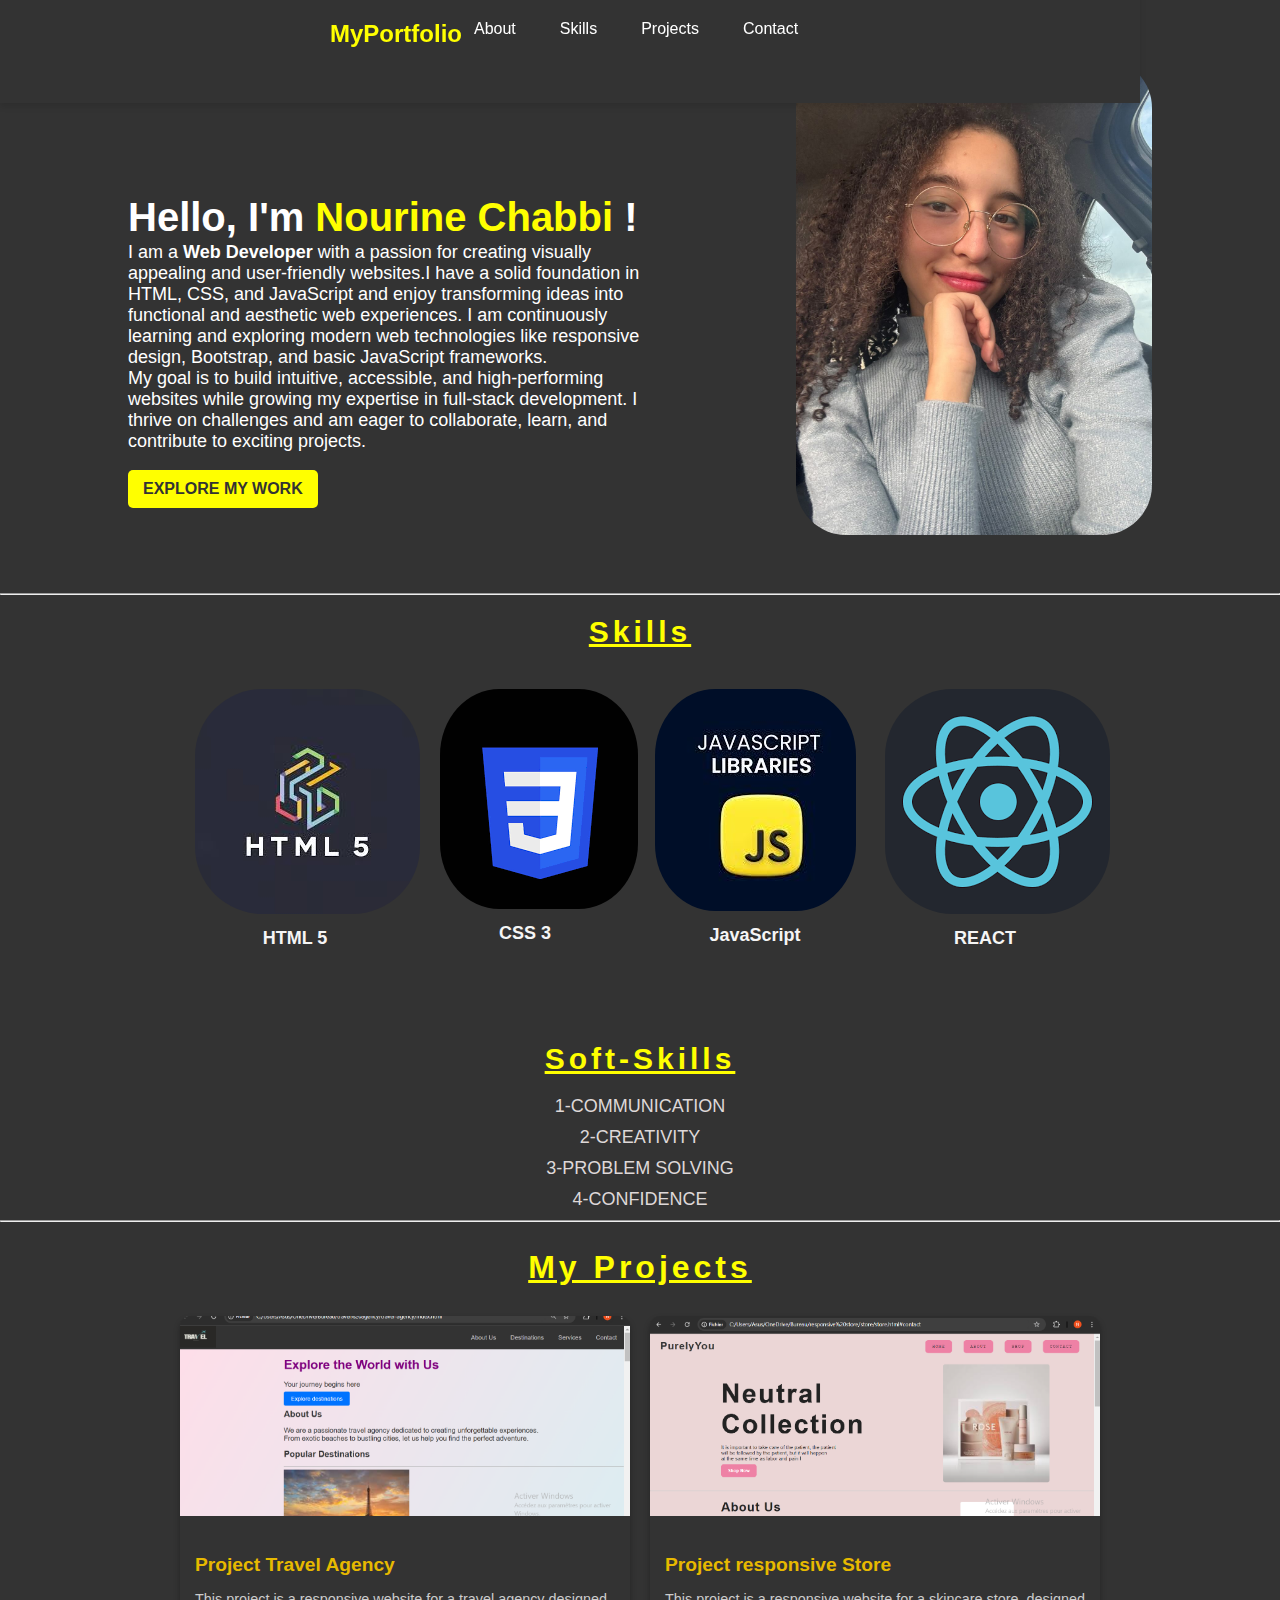
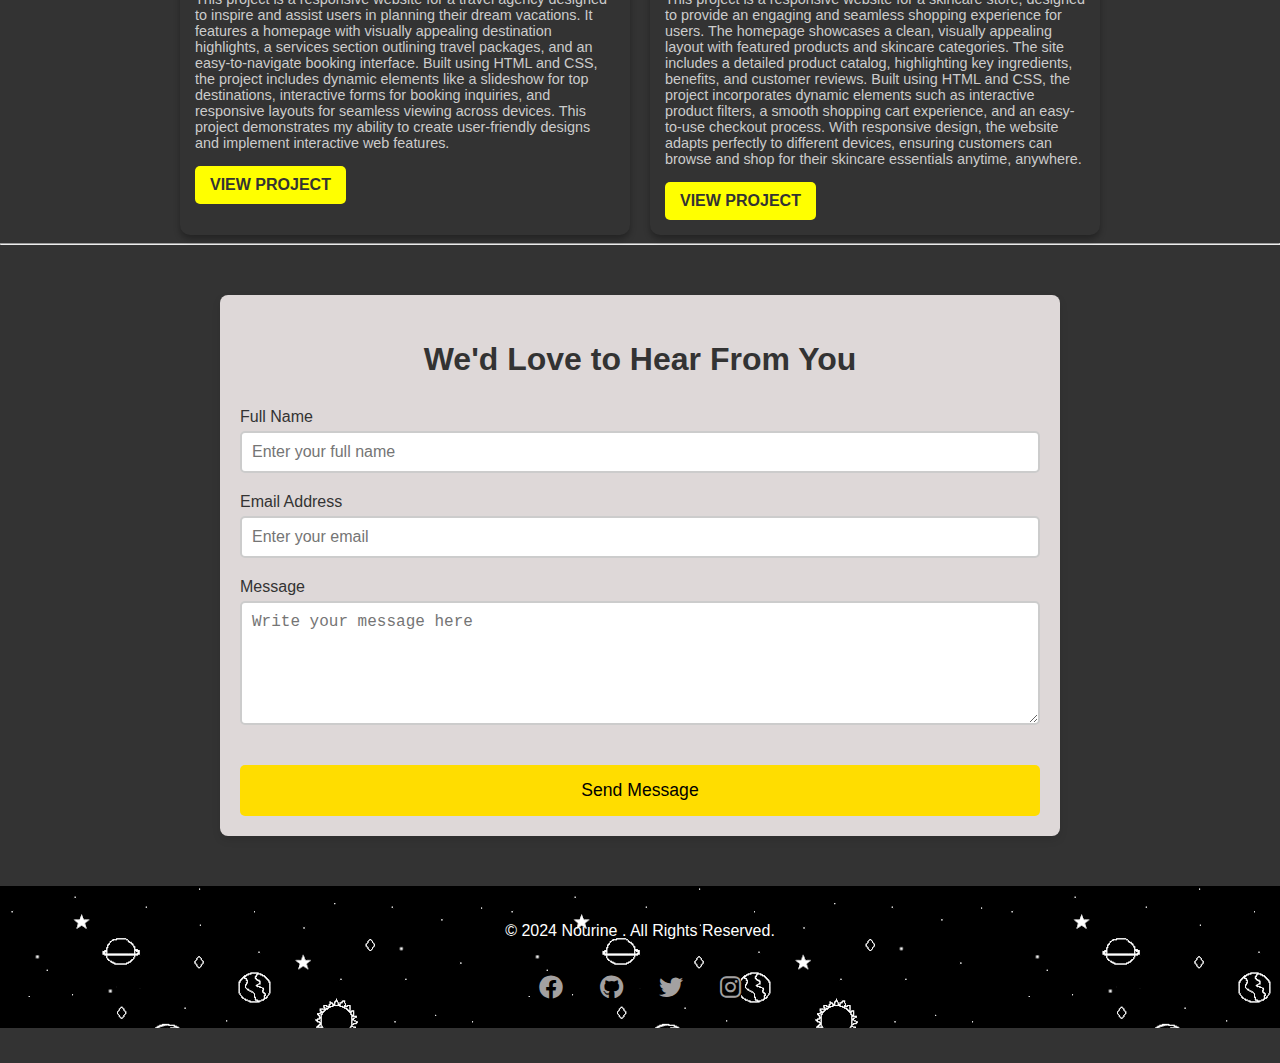
<file: index.html>
<!DOCTYPE html>
<html lang="en">
<head>
    <meta charset="UTF-8">
    <meta name="viewport" content="width=device-width, initial-scale=1.0">
    <link rel="stylesheet" href="style.css">
    <link href="https://cdnjs.cloudflare.com/ajax/libs/font-awesome/6.0.0-beta3/css/all.min.css" rel="stylesheet">
    <title>Portfolio </title>
</head>
<body>

    <!--header nav-->
    <header>
        <nav class="navbar" style="  position: fixed;">
            <div class="logo">MyPortfolio</div>
            <ul class="nav-links">
                <li><a href="#about">About</a></li>
                <li><a href="#skills">Skills</a></li>
                <li><a href="#projects">Projects</a></li>
                <li><a href="#contact">Contact</a></li>
            </ul>
        </nav>
    </header>

    <!--about section-->
  <section id="about" class="home-section">
    <div class="container" style="margin-top: 15%;">
      <div class="content">
        <h1 class="h">Hello, I'm <span class="highlight">Nourine Chabbi </span>!</h1>
        <p class="he">
          I am a <strong>Web Developer</strong> with a passion for creating
          visually appealing and user-friendly websites.I have a solid foundation in HTML, CSS, and JavaScript and enjoy transforming ideas into functional and aesthetic web experiences. I am continuously learning and exploring modern web technologies like responsive design, Bootstrap, and basic JavaScript frameworks. <br> My goal is to build intuitive, accessible, and high-performing websites while growing my expertise in full-stack development. I thrive on challenges and am eager to collaborate, learn, and contribute to exciting projects.
        </p>
        <a href="#projects" class="btn">Explore My Work</a>
      </div>
      <div class="image">
        <img src="nourine.png" alt="Nourine" class="img">
      </div>
    </div>
  </section>

  <!--Skills section-->
  <hr>
  <section id="skills">
    <h1 class="t">Skills</h1>
        <div class="the-logo">
            <div class="logoo">
                <img src="html.jpg" alt="logo 1" class="number-logo">
                <p class="logo-name">HTML 5</p>
            </div>
            <div class="logoo">
                <img src="css.png" alt="logo 2" class="number-logo2">
                <p class="logo-name">CSS 3</p>
            </div>
            <div class="logoo">
                <img src="js.jpg" alt="logo 3" class="number-logo">
                <p class="logo-name">JavaScript</p>
            </div>
            <div class="logoo">
                <img src="react.png" alt="logo 4" class="number-logo">
                <p class="logo-name">REACT</p>
            </div>
        </div>
        <div class="communication">
            <h1 class="Soft-Skills">Soft-Skills</h1>
            <div class="basic">
                <center><ul>
                    <li>1-COMMUNICATION</li>
                    <li>2-CREATIVITY</li>
                    <li>3-PROBLEM SOLVING</li>
                    <li>4-CONFIDENCE</li>
                </ul></center>
            </div>
        </div>
  </section>

  <!--project section-->
  <hr>
  <section id="projects" class="projet">
    <h2 class="section-title">My Projects</h2>
    <div class="projects-container">
        <div class="project-card">
            <img src="1.png" alt="Project 1 Screenshot" class="project-image">
            <div class="project-info">
                <h3 class="title-project">Project Travel Agency</h3>
                <p class="p">This project is a responsive website for a travel agency designed to inspire and assist users in planning their dream vacations. It features a homepage with visually appealing destination highlights, a services section outlining travel packages, and an easy-to-navigate booking interface. Built using HTML and CSS, the project includes dynamic elements like a slideshow for top destinations, interactive forms for booking inquiries, and responsive layouts for seamless viewing across devices. This project demonstrates my ability to create user-friendly designs and implement interactive web features.</p>
                <a href="agency.html" class="btn">View Project</a>
            </div>
        </div>
        <div class="project-card">
            <img src="2.png" alt="Project 2 Screenshot" class="project-image">
            <div class="project-info">
                <h3 class="title-project">Project responsive Store</h3>
                <p class="p">This project is a responsive website for a skincare store, designed to provide an engaging and seamless shopping experience for users. The homepage showcases a clean, visually appealing layout with featured products and skincare categories. The site includes a detailed product catalog, highlighting key ingredients, benefits, and customer reviews. Built using HTML and CSS, the project incorporates dynamic elements such as interactive product filters, a smooth shopping cart experience, and an easy-to-use checkout process. With responsive design, the website adapts perfectly to different devices, ensuring customers can browse and shop for their skincare essentials anytime, anywhere. </p>
                <a href="store.html" class="btn">View Project</a>
            </div>
        </div>
    </div>
  </section>

  <!--contact section-->
  <hr>
  <section class="contact-container" id="contact">
    <h2 class="contact-title">We'd Love to Hear From You</h2>
    <form class="contact-form" action="#" method="POST">
        <div class="form-group">
            <label for="name">Full Name</label>
            <input type="text" id="name" name="name" placeholder="Enter your full name" required>
        </div>
        <div class="form-group">
            <label for="email">Email Address</label>
            <input type="email" id="email" name="email" placeholder="Enter your email" required>
        </div>
        <div class="form-group">
            <label for="message">Message</label>
            <textarea id="message" name="message" placeholder="Write your message here" required></textarea>
        </div>
        <button type="submit" class="submit-btn" onclick="verif()">Send Message</button>
    </form>
</section>

<!--footer-->
<footer class="simple-footer">
    <div class="footer-content">
        <p>&copy; 2024 Nourine . All Rights Reserved.</p>
        <div class="social-icons">
            <a href="https://www.facebook.com/nourine.chabbi.1" target="_blank" class="social-icon">
                <i class="fab fa-facebook"></i>
            </a>
            <a href="https://github.com/NourineChabbi" target="_blank" class="social-icon">
                <i class="fab fa-github"></i>
            </a>
            <a href="https://twitter.com" target="_blank" class="social-icon">
                <i class="fab fa-twitter"></i>
            </a>
            <a href="https://www.instagram.com/ur___nourine_/" target="_blank" class="social-icon">
                <i class="fab fa-instagram"></i>
            </a>
        </div>
    </div>
</footer>
<script src="script.js"></script>
</body>
</html>
</file>
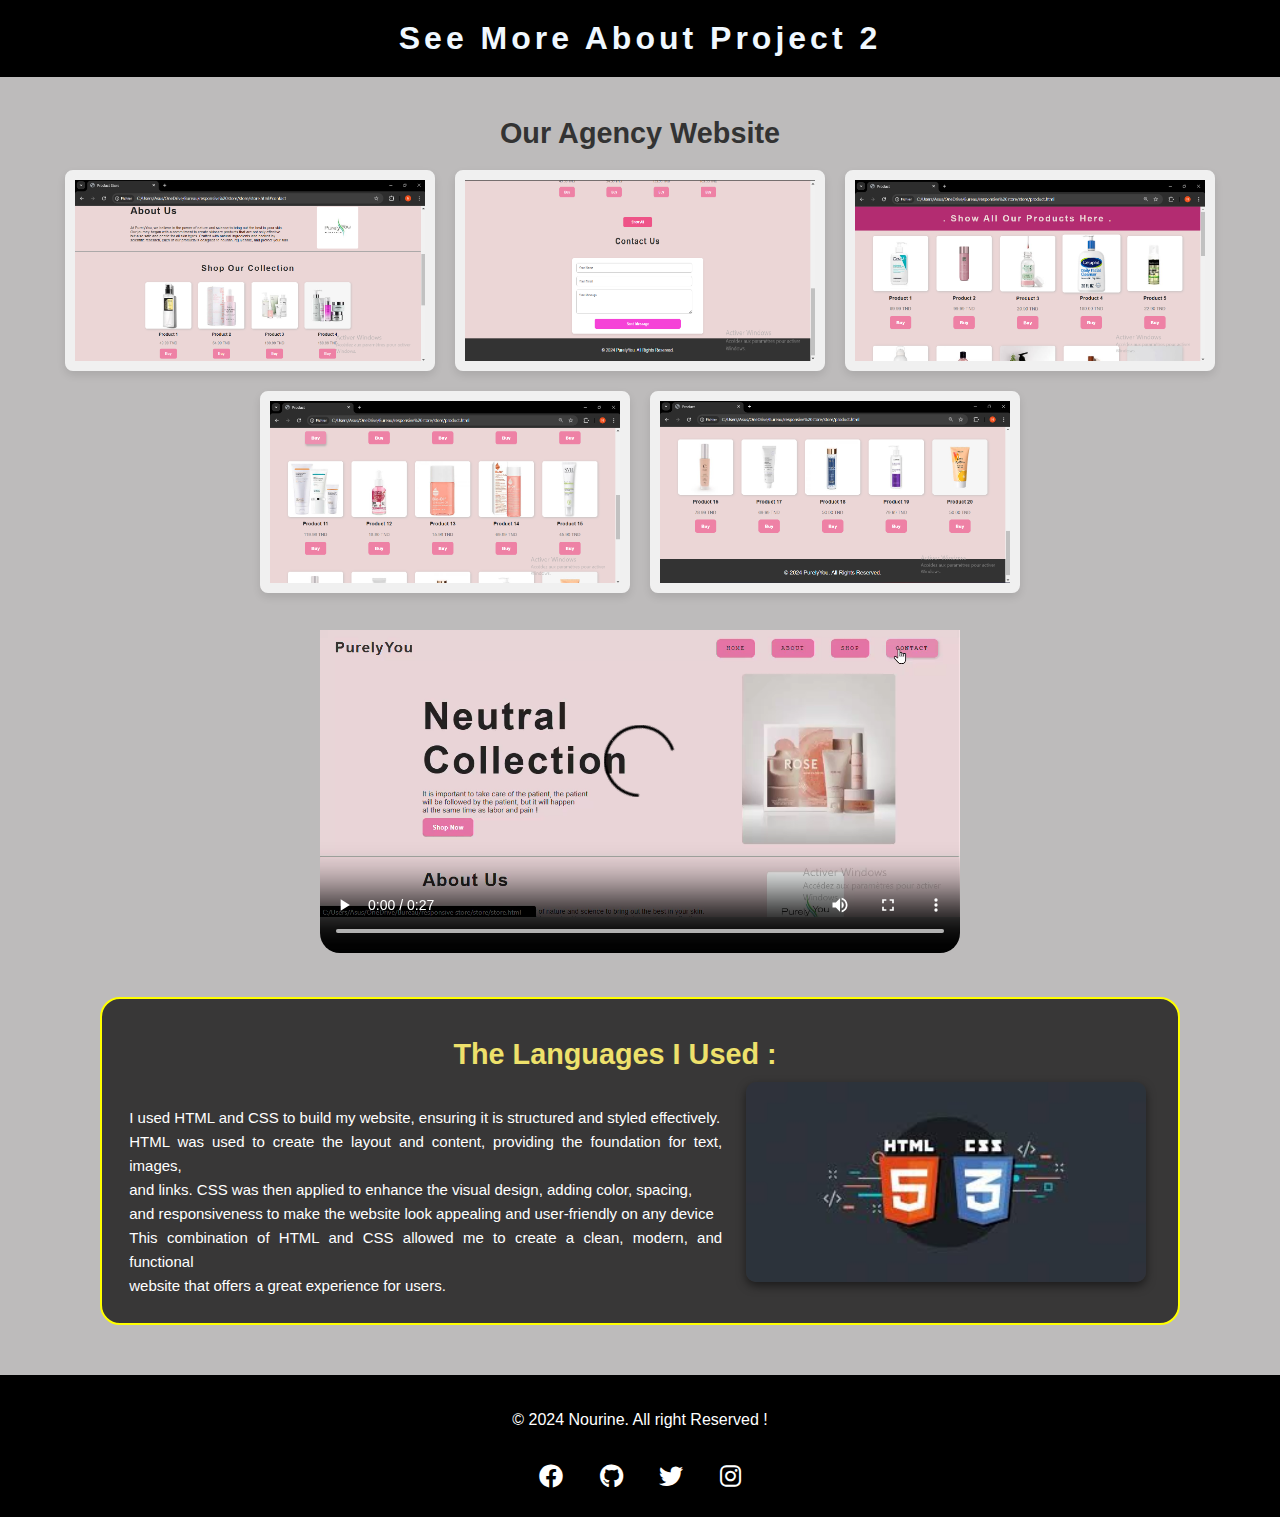
<file: store.html>
<!DOCTYPE html>
<html lang="en">
<head>
    <meta charset="UTF-8">
    <meta name="viewport" content="width=device-width, initial-scale=1.0">
    <title>Document</title>
    <link rel="stylesheet" href="main2.css">
    <link href="https://cdnjs.cloudflare.com/ajax/libs/font-awesome/6.0.0-beta3/css/all.min.css" rel="stylesheet">
</head>
<body>
    
    <!--header-->
    <header>
        <h1 class="title">See More About Project 2 </h1>
    </header>

    <!--section 1-->
    <section class="screenshot-container">
        <h2 class="screenshot-title">Our Agency Website</h2>
        <div class="screenshots">
            <img src="a.png" alt="Screenshot 1" class="screenshot">
            <img src="b.png" alt="Screenshot 2" class="screenshot">
            <img src="c.png" alt="Screenshot 3" class="screenshot">
            <img src="d.png" alt="Screenshot 4" class="screenshot">
            <img src="e.png" alt="Screenshot 5" class="screenshot">
        </div>
            <video controls width="640" height="360" class="vid">
                <source src="video 2.mp4" type="video/mp4">
                Your browser does not support the video tag.
            </video>
    </section>

    <!--section 2-->
    <section class="languages-container">
        <h2 class="language-title">The Languages I Used :</h2>
        <div class="content">
            <p class="paragraph">I used HTML and CSS to build my website, ensuring it is structured and styled effectively. <br> HTML was used to create the layout and content, providing the foundation for text, images, <br>and links. CSS was then applied to enhance the visual design, adding color, spacing, <br>and responsiveness to make the website look appealing and user-friendly on any device <br>This combination of HTML and CSS allowed me to create a clean, modern, and functional <br>website that offers a great experience for users.</p>
            <div class="images">
                <img src="HC.jpg" alt="html and css" class="img">
            </div>
        </div>
    </section>

    <!--footer-->
    <footer>
        <p>&copy; 2024 Nourine. All right Reserved ! </p>
        <div class="social-icons">
            <a href="https://www.facebook.com/nourine.chabbi.1" target="_blank" class="social-icon">
                <i class="fab fa-facebook"></i>
            </a>
            <a href="https://github.com/NourineChabbi" target="_blank" class="social-icon">
                <i class="fab fa-github"></i>
            </a>
            <a href="https://twitter.com" target="_blank" class="social-icon">
                <i class="fab fa-twitter"></i>
            </a>
            <a href="https://www.instagram.com/ur___nourine_/" target="_blank" class="social-icon">
                <i class="fab fa-instagram"></i>
            </a>
        </div>
    </footer>
</body>
</html>
</file>
<file: style.css>
html{
    scroll-behavior: smooth;
}

body, ul, li, a {
    margin: 0;
    padding: 0;
    list-style: none;
    text-decoration: none;
    background:#333;
    font-family: 'Roboto', sans-serif;
}

.navbar {
  
    display: flex;
    justify-content: space-between;
    align-items: center;
    padding:55px 330px;
    background-color: #333;
    color: white;
    box-shadow: 0 4px 6px rgba(0, 0, 0, 0.1);
}

.logo {
    font-size: 1.5rem;
    font-weight: bold;
    font-family: 'Arial', sans-serif;
    color: yellow;
}

.nav-links {
    display: flex;
    gap: 20px;
}

.nav-links li {
    font-size: 1rem;
    position: relative;
}

.nav-links a {
    color: white;
    font-family:'Lucida Sans', 'Lucida Sans Regular', 'Lucida Grande', 'Lucida Sans Unicode', Geneva, Verdana, sans-serif;
    padding: 8px 12px;
    transition: all 0.3s ease-in-out;
}

.nav-links a:hover {
    background-color: #555;
    border-radius: 5px;
}

.container{
    color: white;
}

.home-section {
    display: flex;
    align-items: center;
    justify-content: space-between;
    padding: 50px 10%;
    background:#333;
    margin-top: -35px;
}

.home-section .content {
    max-width: 50%;
    color: white;
    text-align: left;
    padding-right: 20px;
}

.highlight {
    color: yellow;
}

.home-section .image {
    margin-top: -450px;
    display: flex;
    justify-content: flex-end;
}

.img{
    transition: transform 0.3s;
    height: auto;
}

.img:hover{
    transform:scale(1.05);
    box-shadow: 2px 2px 8px #bdbcbc;
}

.home-section .image img {
    max-width: 95%;
    border-radius: 50px;
}

.h{
    font-size: 40px;
    transition: transform 0.3s;
}

.h:hover{
    transform:scale(1.05);
}

.he{
    font-size: 18px;
    font-family:'Lucida Sans', 'Lucida Sans Regular', 'Lucida Grande', 'Lucida Sans Unicode', Geneva, Verdana, sans-serif;
    margin-top: -25px;
}

.t{
    text-align: center;
    color: yellow;
    font-size: 30px;
    letter-spacing: 4px;
    text-decoration: underline;
}

.the-logo {
    display: flex;
    justify-content: center;
    flex-wrap: wrap; 
    gap: 30px; 
    padding: 20px 50px; 
    margin-bottom: 45px;
}

.logoo {
    text-align: center;
    width: 200px;
    font-family: Arial, sans-serif;
    margin-bottom: 30px; 
}

.logo-name {
    font-size: 18px;
    font-weight: bold;
    color: whitesmoke;
    margin-top: 10px;
}

.number-logo{
    border-radius: 30%;
    transition: all 0.3s;
}

.number-logo:hover{
    transform: scale(1.05);
    box-shadow: 10px 10px 10px#555;
}

.number-logo2{
    border-radius: 30%;
    margin-left: 15px;
    transition: all 0.3s;
}

.number-logo2:hover{
    transform: scale(1.05);
    box-shadow: 10px 10px 10px#555;
}

.title-project{
    color: #e7b900;
}

.p{
    transition: all 0.3s;
}

.p:hover{
    transform: scale(1.03);
    color: #e7b900;
}

.Soft-Skills{
    text-align: center;
    color: yellow;
    font-size: 30px;
    letter-spacing: 4px;
    margin-top: -20px;
    text-decoration: underline;
}

li{
    color: #ded8d8;
    margin-bottom: 10px;
    font-family:'Segoe UI', Tahoma, Geneva, Verdana, sans-serif;
    font-size: 18px;
    font-weight: 500;
    transition: all 0.3s;
}

li:hover{
    color: #e7b900;
    transform: scale(1.15);
}
.project {
    padding: 50px 10%;
    background-color: #222;
    color: white;
    text-align: center;
}

.section-title {
    font-size: 2rem;
    margin-bottom: 30px;
    color: yellow;
    text-align: center;
    letter-spacing: 4px;
    text-decoration: underline;
}

.projects-container {
    display: flex;
    flex-wrap: wrap;
    gap: 20px;
    justify-content: center;
}

.project-card {
    background-color: #333;
    border-radius: 10px;
    overflow: hidden;
    width: 450px;
    box-shadow: 0 4px 6px rgba(0, 0, 0, 0.3);
    transition: transform 0.3s ease, box-shadow 0.3s ease;
}

.project-card:hover {
    transform: scale(1.05);
    box-shadow: 0 6px 10px rgba(0, 0, 0, 0.5);
}

.project-image {
    width: 100%;
    height: 200px;
    object-fit: cover;
}

.project-info {
    padding: 15px;
}

.project-info h3 {
    font-size: 1.2rem;
    margin-bottom: 10px;
}

.project-info p {
    font-size: 0.9rem;
    margin-bottom: 15px;
    color: #ccc;
}

.btn {
    display: inline-block;
    padding: 10px 15px;
    background-color: yellow;
    color: #333;
    font-weight: bold;
    text-transform: uppercase;
    border-radius: 5px;
    transition: background-color 0.5s ease;
}

.btn:hover {
    background-color: #e7b900;
    color: white;
}
.btn:active{
    opacity: 0.5;
}
.title {
    text-align: center;
    background-color: #333;
    padding: 20px;
    color: aliceblue;
    letter-spacing: 4px;
}

.contact-container {
    width: 80%;
    max-width: 800px;
    margin: 50px auto;
    padding: 20px;
    background-color: #ded8d8;
    border-radius: 8px;
    box-shadow: 0 4px 8px rgba(0, 0, 0, 0.1);
}

.contact-title {
    text-align: center;
    font-size: 2rem;
    color: #333;
    margin-bottom: 30px;
}

.contact-form {
    display: flex;
    flex-direction: column;
    gap: 20px;
}

.form-group {
    display: flex;
    flex-direction: column;
}

label {
    font-size: 1rem;
    color: #333;
    margin-bottom: 5px;
}

input, textarea {
    padding: 10px;
    font-size: 1rem;
    border: 2px solid #ccc;
    border-radius: 5px;
    outline: none;
    transition: border-color 0.3s ease-in-out;
}

input:focus, textarea:focus {
    border-color: yellow;
}

textarea {
    resize: vertical;
    min-height: 100px;
}

.submit-btn {
    background-color: #ffdd00;
    color: black;
    padding: 15px;
    border: none;
    border-radius: 5px;
    font-size: 1.1rem;
    cursor: pointer;
    transition: background-color 0.3s all;
    margin-top: 20px;
}

.submit-btn:hover {
    background-color: rgb(250, 250, 29);
}

.simple-footer {
    background:url(gif.gif) ;
    color: #fff;
    text-align: center;
    padding: 20px 0;
    margin-top: 50px;
    width: 100%;
}

.footer-content p {
    font-size: 1rem;
    margin-bottom: 10px;
}

.social-icons {
    margin-top: 10px;
    font-size: 50px;
}

.social-icon {
    color: rgb(163, 161, 161);
    font-size: 1.5rem;
    margin: 0 15px;
    text-decoration: none;
    transition: color 0.3s ease;
    background-color: black;
    transition: all 0.3s;
}
.social-icon:hover{
    color: #e7b900;
}
</file>
<file: main2.css>
body{
    margin: 0;
    padding: 0;
    background-color: rgb(189, 187, 187);
    font-family: Arial, Helvetica, sans-serif;
}

.title{
    text-align: center;
    background-color: black;
    padding: 20px;
    color: aliceblue;
    letter-spacing: 4px;
    margin: 0;
}

.screenshot-container {
    text-align: center;
    margin-top: 40px;
}

.screenshot-title {
    font-size: 1.8rem;
    color: #333;
    margin-bottom: 20px;
}

.screenshots {
    display: flex;
    justify-content: center; 
    gap: 20px; 
    flex-wrap: wrap; 
}

.screenshot {
    max-width: 100%;
    height: auto;
    border: 10px solid #f0f0f0;
    box-shadow: 0 4px 8px rgba(0, 0, 0, 0.1);
    border-radius: 8px;
    transition: transform 0.3s ease-in-out;
    width: 350px;
    cursor: zoom-in;
}
.screenshot:hover{
    transform:scale(1.05);
}

.vid{
    border-radius: 20px;
}

.languages-container{
    margin-top: 40px;
    background-color: #383737;
    margin-right: 100px;
    margin-left: 100px;
    border-radius: 20px;
    padding: 15px;
    border:solid yellow 2px;
    display: flex;
    flex-direction: column;
    align-items: center;
    text-align: center;
}

.content {
    display: flex;
    flex-direction: row;
    justify-content: space-between;
    align-items: center;
    gap: 20px; 
}

.language-title{
    font-size: 1.8rem;
    color: #eee16b;
    margin-bottom: 20px;
    margin-right: 50px;
}

.paragraph{
    color: #fff;
    font-size: 15px;
    line-height: 1.6;
    transition: transform 0.3s ease-in-out;
    text-align: justify;
}

.paragraph:hover{
    transform: scale(1.02);
}

.images {
    flex: 0 0 40%; 
}

.img {
    max-width: 100%;
    height: 200px;
    border-radius: 10px;
    box-shadow: 0 4px 10px rgba(0, 0, 0, 0.5);
    margin-top: -30px;
}

footer {
    background-color: black;
    color: #fff;
    text-align: center;
    padding: 20px 0;
    margin-top: 50px;
}

p{
    font-size: 1rem;
    margin-bottom: 10px;
    transition: all 0.3s;
}

p:hover{
    color: #e7b900;
}

.social-icons {
    margin-top: 10px;
    font-size: 50px;
}

.social-icon {
    color: #fff;
    font-size: 1.5rem;
    margin: 0 15px;
    text-decoration: none;
    transition: color 0.3s ease;
    background-color: black;
    transition: all 0.3s;
}

.social-icon:hover{
    color: #e7b900;
}
</file>
